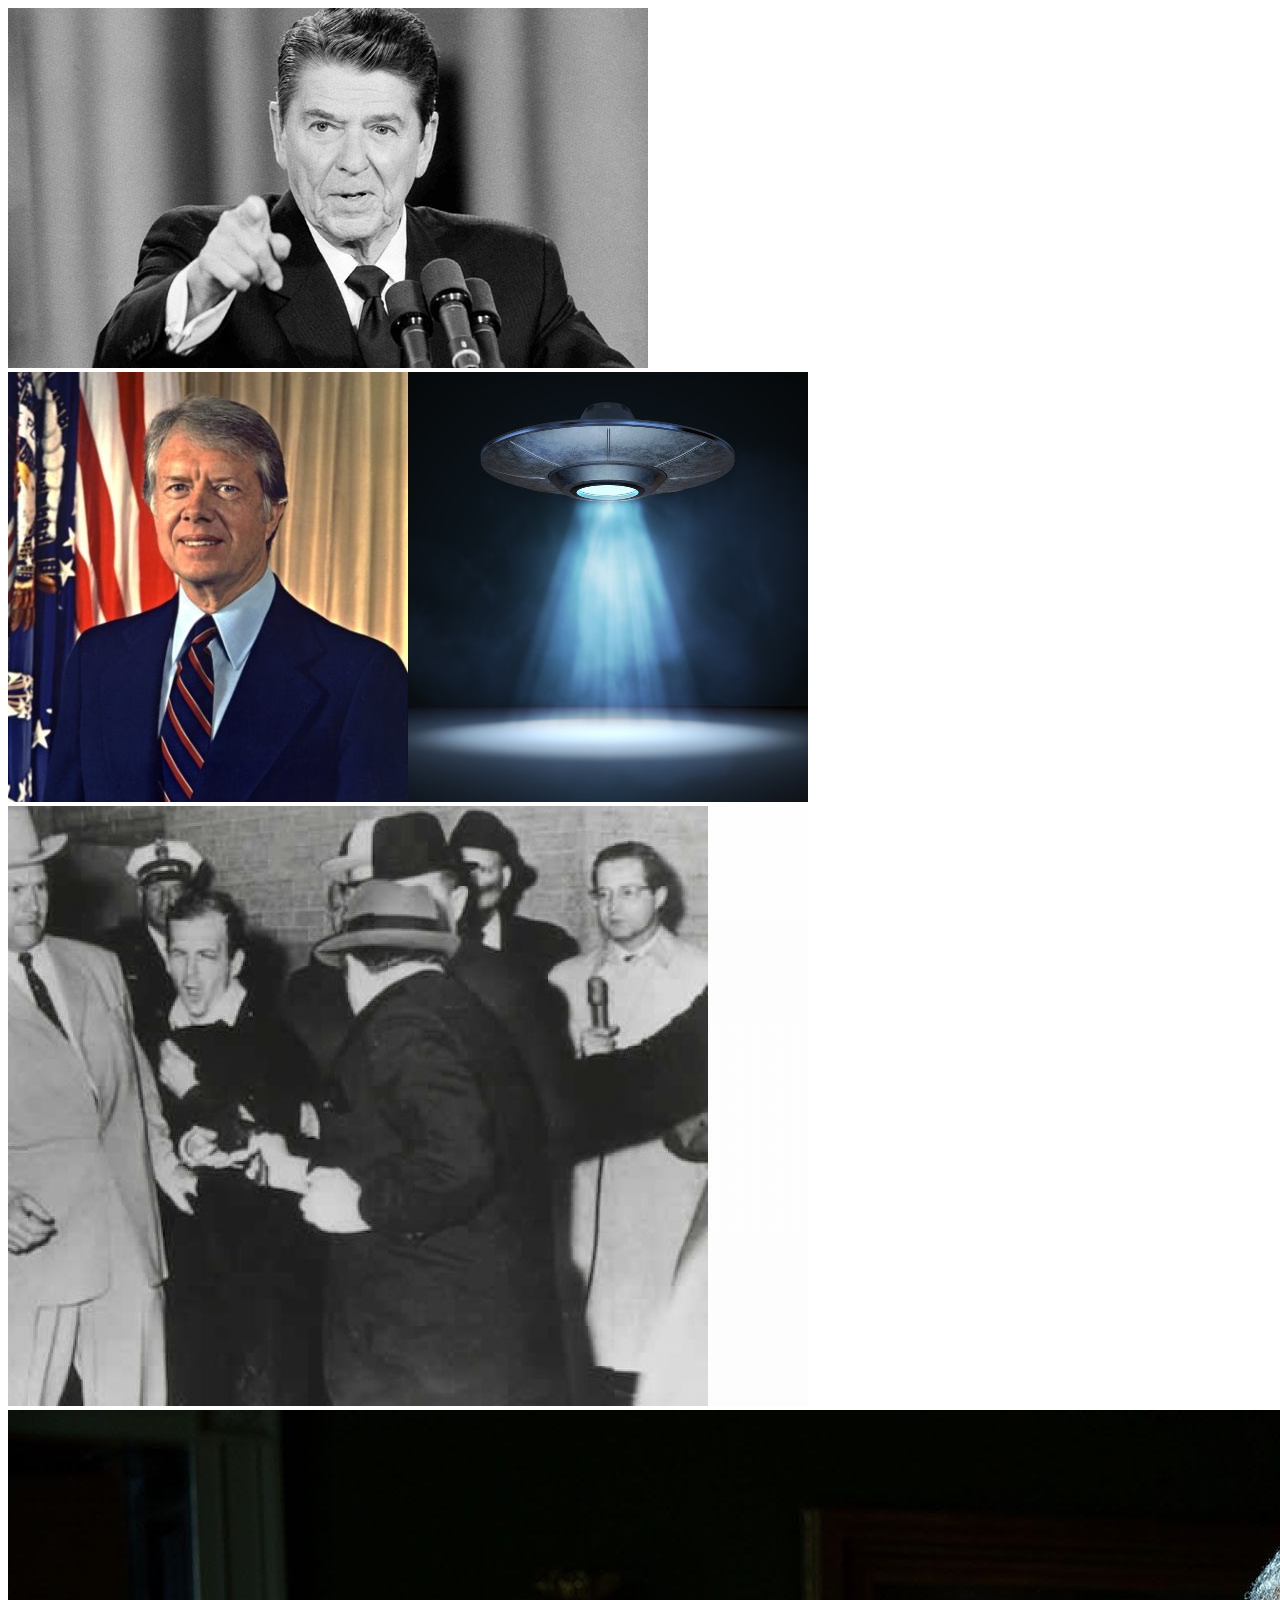
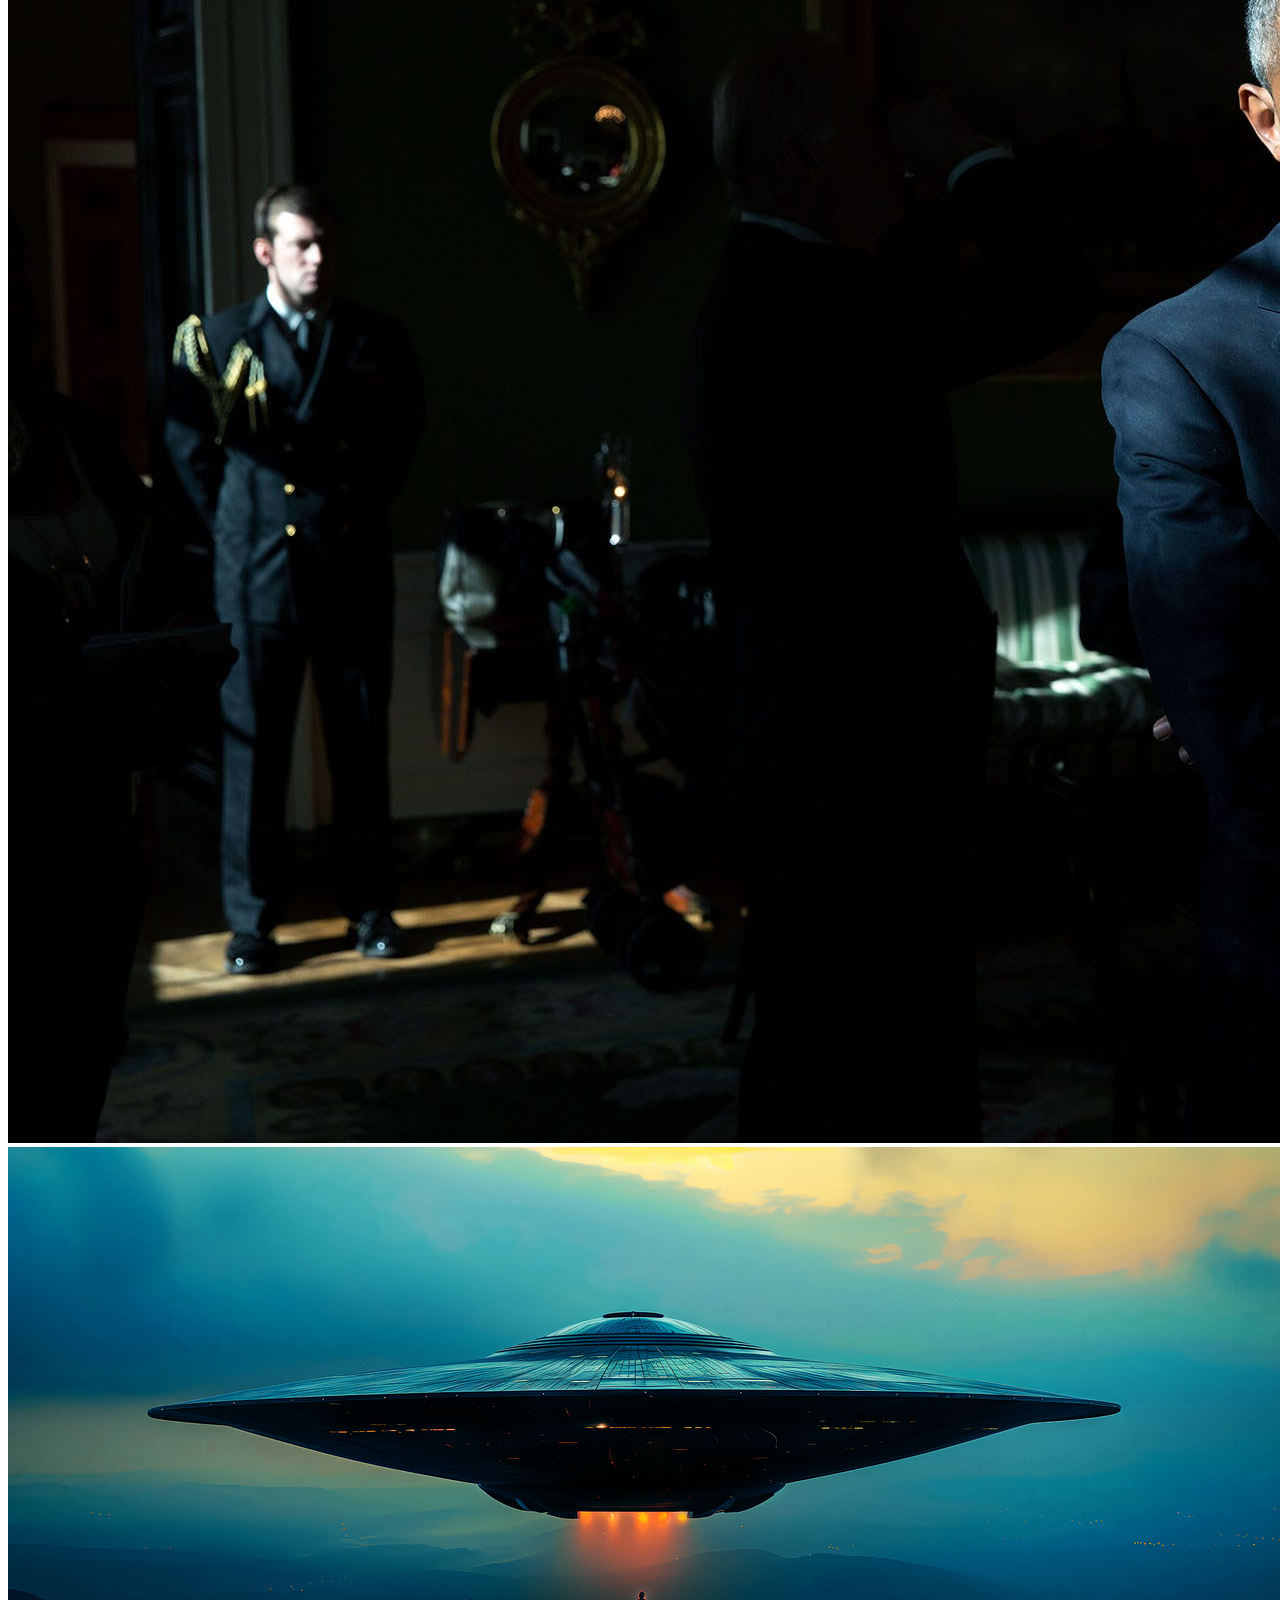
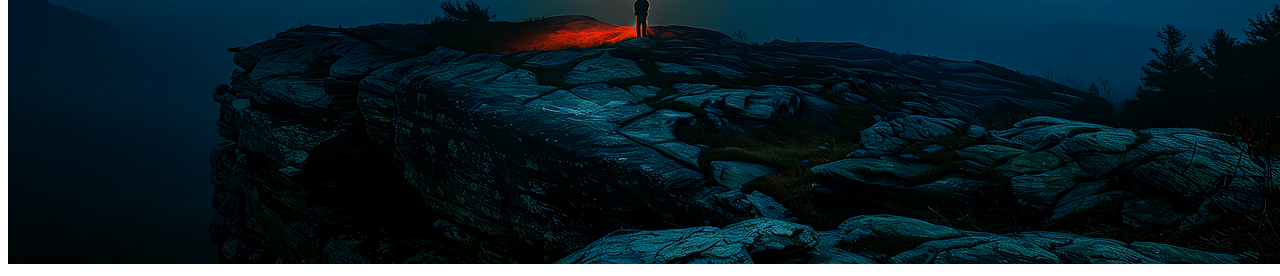
<file: ronald.html>
<!DOCTYPE html>
<html lang="hu">
<head>
    <meta charset="UTF-8">
    <meta name="viewport" content="width=device-width, initial-scale=1.0">
    <title>Document</title>
</head>
<body>
    <img src="imgs/ronald.jpg" style="background-size: contain;" alt="">
    <img src="imgs/jimmy.jpg" style="background-size: contain;" alt="">
    <img src="imgs/conspiracy.jpg" style="background-size: contain;" alt="">
    <img src="imgs/obama.jpg" style="background-size: contain;" alt="">
    <img src="imgs/ufo.png" style="background-size: contain;" alt="">
</body>
</html>
</file>
